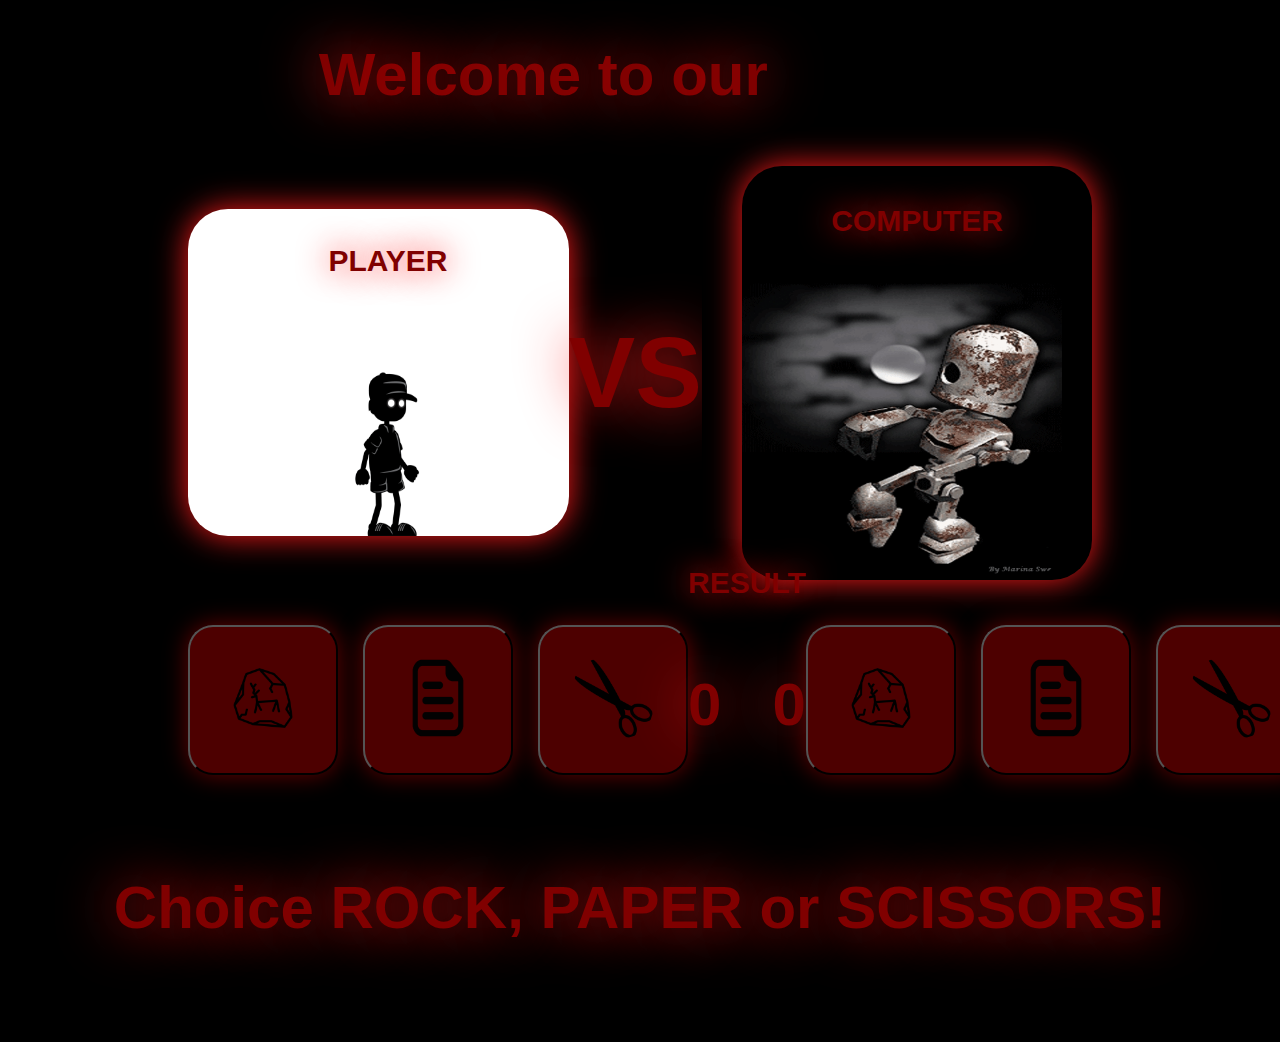
<file: index.html>
<!doctype html>
<html lang="en">
    <head>
        <title>Rock, Paper, Scissors</title>
        <meta charset="UTF-8">
        <link rel="stylesheet" href="style.css">
        <link
      href="https://fonts.googleapis.com/css2?family=Lacquer&family=Roboto&display=swap"
      rel="stylesheet"
    />
        
        
    </head>
    <body>
        <h1 class="fancy">Welcome to our game!</h1>
        <div class="firstContainer">
            <div class="player">
                <div class="playerContainer">
                    <div class="text"><h3>PLAYER</h3></div>
                    <img  class= "image1"src="K3YO.gif">
                </div>
            </div>
            <div class="vs"><h2>VS</h2></div>
            <div class="computer">
                <div class="computerContainer">
                    <div class="text"><h3>COMPUTER</h3></div>
                    <img class="image2" src="zombi.gif">
                </div>
            </div>
        </div>

        <div class="secondContainer">
            <div class="playerChoice">
                <button class="button">
                    <img class="pick" src="rock.png" alt="rock">
                </button>
                <button class="button">
                    <img class="pick" src="paper.png" alt="paper">
                </button>
                <button class="button">
                    <img class="pick" src="scissor.png" alt="scissors">
                </button>
            </div>
            <div class="result">
                <h3>RESULT</h3>
                <div class="scoore" >
                    <h1 class="playerScoore">0</h1>
                    <h1 class="computerScoore">0</h1>
                </div>
            </div>
            <div class="computerChoice">
                <button class="rock2" >
                    <img class="pick" src="rock.png" alt="rock">
                </button>
                <button class="paper2">
                    <img class="pick" src="paper.png" alt="paper">
                </button>
                <button class="scissors2">
                    <img class= "pick" src="scissor.png" alt="scissor">
                </button>
            </div>
        </div>
        <div>
            <h1 class="winnerOfRound">Choice  ROCK, PAPER or SCISSORS!</h1>
        </div>
        <script src=javascript.js defer></script>
    </body>

</html>
</file>
<file: style.css>
* {
    font-family:'Franklin Gothic Medium', 'Arial Narrow', Arial, sans-serif;
    color: #800000;
    
}

html{
    background-color: black;
}


.firstContainer{
    display: flex;
    height: 327px;
    justify-content: space-around;
    margin-top: 90px;
    margin: 0 180px;

}

.secondContainer{
    display: flex;
    height: 327px;
    justify-content: space-around;
    margin: 0 180px;
}
.player, .computer, .vs,
 .playerChoice, .result,
  .computerChoice{
    display: flex;
    align-items: center;
}

.text{
    text-align: center;
}
 button{
    width: 150px;
    height: 150px;
    border-radius: 25px;
    background-color: #4d0000;
    box-shadow:0 0 1.5rem #660000;
    transition: all .5s ease;
 }

 button:hover{
    width: 175px;
    height: 175px;
    border-radius: 25px;
    background-color: #800000;;
    box-shadow: 0 0 1.4rem white;
    transition: all .8s ease;
    
 }

 h1{
    
    text-align: center;
    margin-top: 40px;
    margin-bottom: 100px;
    font-weight: bold;
    font-size: 60px;
    text-shadow:0 0 3.5rem #ff1a1a;
    transition: all 2s ease;
    transition: transform 1s;
    
 }
 span{
    opacity: 0;
    transition: all 0.4s ease;
 }

 span.fade{
    opacity: 1;
 }


 h2{
    font-size: 100px;
    font-weight: bolder;
    text-shadow:0 0 3.5rem #ff1a1a;
 }

 h3{
    font-size: 30px;
    text-shadow:0 0 2rem #ff1a1a;
    
 }

 img{
    height: 220px;
    width: 220px;
    border-radius: 30px;
 }
 .computer, .player{
    width: 430px;
 }

 .playerContainer{
    margin-left: 70px;
 }
 .computerContainer{
    margin-left: 40px;
    width: 350px;
    box-shadow: 0 0 2rem #ff1a1a;
    border-radius: 40px;
 }

 .player{
    background-color: white;
    border-radius: 40px;
    box-shadow: 0 0 2rem #ff1a1a;
 }
 .computer{
    background-color: black;
    border-radius: 40px;
 }

 .text {
    padding: 8px;
 }

 .image1{
    height: 220px;
    width: 260px;
 }
 .image2{
    height: 300px;
    width: 320px;
 }

 .pick {
    width: 80px;
    height: 80px;
    transition: all .3s ease;
 }
 .pick:hover {
    width: 120px;
    height: 120px;
    transition: all .5s ease;
 }
 .playerChoice, .computerChoice {
    gap: 25px;
 }
.scoore{
    display: flex;
    justify-content: space-between;
}
 
.result{
    display: block;
}

.winnerOfRound {
    text-align: center;
    margin-top: 10px;
    
}

.vs{
    animation: fade-inout 2s infinite alternate;
}

@-webkit-keyframes fade-inout{
    0%{ opacity: 1;}
    100%{opacity: 0;}
    
}
</file>
